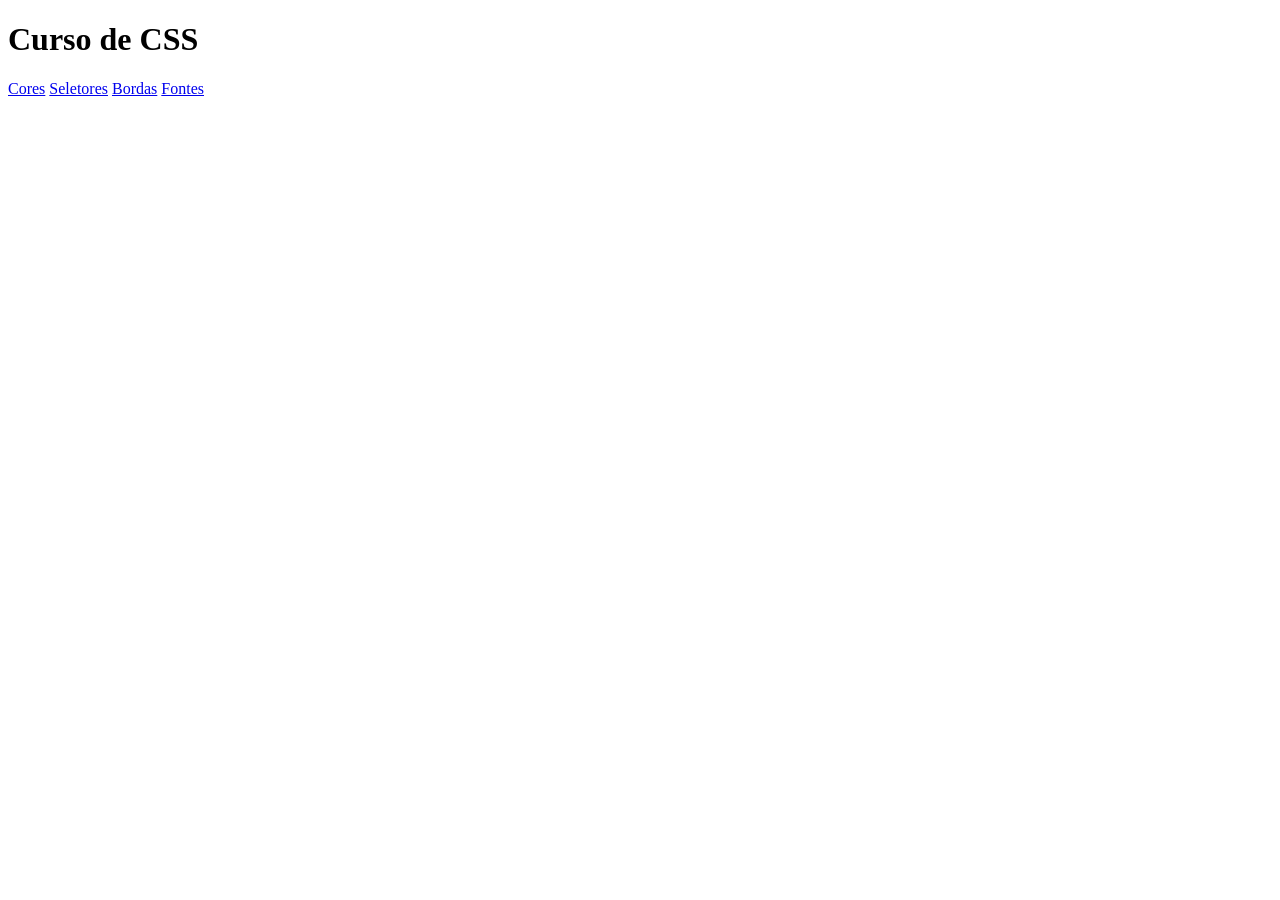
<file: index.html>
<!DOCTYPE html>
<html lang="pt-br">

<head>
    <meta charset="UTF-8">
    <meta name="viewport" content="width=device-width, initial-scale=1.0">
    <title>Document</title>
    <link 
    rel="shortcut icon" 
    href="assets/images/favicon.ico" 
    type="image/x-icon">
    <!--ALT + Z Organizar a quebra de linha-->
</head>

<body>
    <!--h1 é título da página-->
    <h1>Curso de CSS</h1>
    <!--tag "a" serve para navegar entre páginas-->
    <a href="public/cores.html">Cores</a>
    <a href="public/seletores.html">Seletores</a>
    <a href="public/bordas.html">Bordas</a>
    <a href="public/fontes.html">Fontes</a>
</body>

</html>
</file>
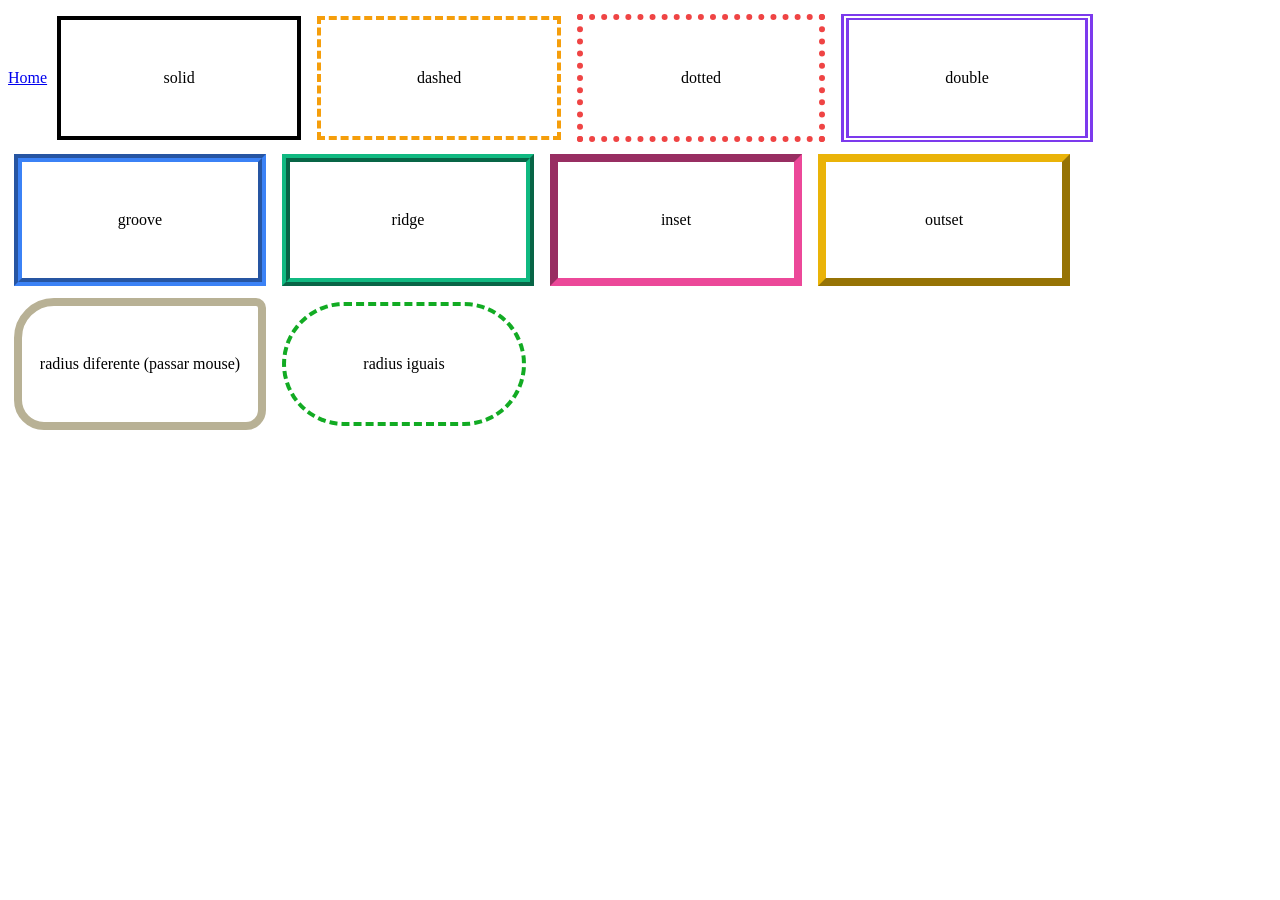
<file: public/bordas.html>
<!DOCTYPE html>
<html lang="pt-br">

<head>
    <meta charset="UTF-8">
    <meta name="viewport" content="width=device-width, initial-scale=1.0">
    <title>Document</title>
    <link rel="shortcut icon" href="../assets/images/favicon.ico" type="image/x-icon">
    <link rel="stylesheet" href="../assets/css/bordas.css">
</head>

<body>

    <a href="../index.html">Home</a>

    <div class="demonstracao borda-solid">solid</div>
    <div class="demonstracao borda-dashed">dashed</div>
    <div class="demonstracao borda-dotted">dotted</div>
    <div class="demonstracao borda-double">double</div>
    <div class="demonstracao borda-groove">groove</div>
    <div class="demonstracao borda-ridge">ridge</div>
    <div class="demonstracao borda-inset">inset</div>
    <div class="demonstracao borda-outset">outset</div>
    <div class="demonstracao borda-radius-diferente">radius diferente (passar mouse)</div>
    <div class="demonstracao borda-radius-iguais">radius iguais</div>


</body>

</html>
</file>
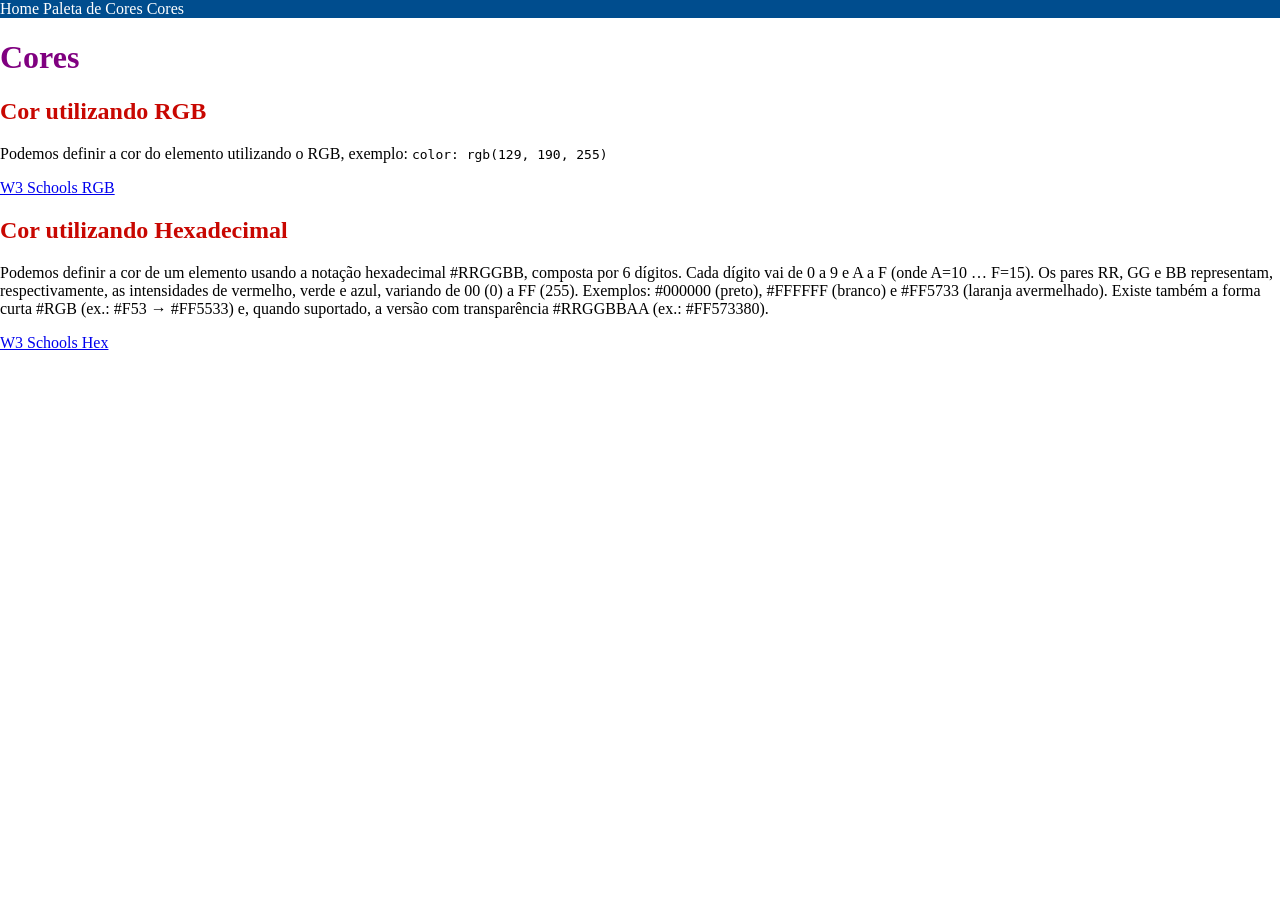
<file: public/cores.html>
<!DOCTYPE html>
<html lang="pt-br">

<head>
    <meta charset="UTF-8">
    <meta name="viewport" content="width=device-width, initial-scale=1.0">
    <title>Cores</title>
    <link rel="shortcut icon" href="../assets/images/favicon.ico" type="image/x-icon">
    <!--style não deve ficar dentro do HTML
    PQ não colocamos o CSS dentro do HTML-->
    <style>
        h1 {
            color: purple;
        }
    </style>

    <!--Stylesheet nada mais é que folha de estilo-->
    <link href="cores.css" rel="stylesheet">

</head>

<body>

    <div>


        <a href="../index.html">Home</a>
        <a href="https://colorhunt.co" target="_blank">Paleta de Cores</a>
        <a href="https://www.w3schools.com/W3CSS/w3css_colors.asp" target="_blank">Cores</a>
    </div>

    <h1>Cores</h1>


    <h2>Cor utilizando RGB</h2>

    <p>Podemos definir a cor do elemento utilizando o RGB, exemplo:
        <code>color: rgb(129, 190, 255)</code>
    </p>

    <a href="https://www.w3schools.com/css/css_colors_rgb.asp" target="_blank">W3 Schools RGB</a>

    <h2>Cor utilizando Hexadecimal</h2>

    <p>Podemos definir a cor de um elemento usando a notação hexadecimal #RRGGBB, composta por 6 dígitos. Cada dígito
        vai de 0 a 9 e A a F (onde A=10 … F=15). Os pares RR, GG e BB representam, respectivamente, as intensidades de
        vermelho, verde e azul, variando de 00 (0) a FF (255). Exemplos: #000000 (preto), #FFFFFF (branco) e #FF5733
        (laranja avermelhado). Existe também a forma curta #RGB (ex.: #F53 → #FF5533) e, quando suportado, a versão com
        transparência #RRGGBBAA (ex.: #FF573380).</p>

    <a href="https://www.w3schools.com/css/css_colors_hex.asp" target="_blank">W3 Schools Hex</a>


    <!--https://franciscosensaulas.com -->




</body>

</html>
</file>
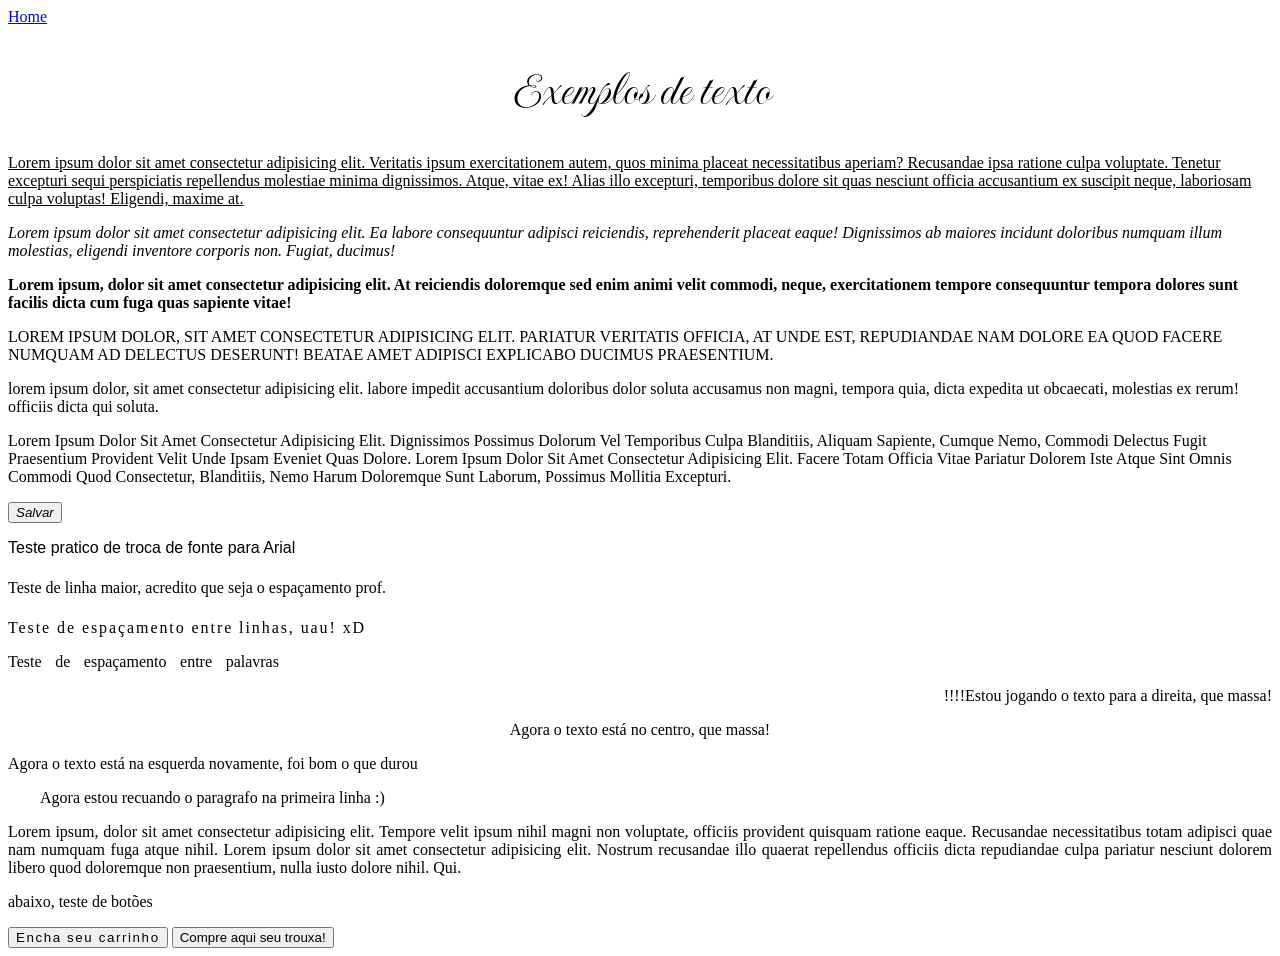
<file: public/fontes.html>
<!DOCTYPE html>
<html lang="pt-br">

<head>
    <meta charset="UTF-8">
    <meta name="viewport" content="width=device-width, initial-scale=1.0">
    <title>Fontes</title>
    <link rel="stylesheet" href="../assets/css/fontes.css">
    <link rel="shortcut icon" href="../assets/images/favicon.ico" type="image/x-icon">
    <link rel="preconnect" href="https://fonts.googleapis.com">
    <link rel="preconnect" href="https://fonts.gstatic.com" crossorigin>
    <link href="https://fonts.googleapis.com/css2?family=Imperial+Script&display=swap" rel="stylesheet">
</head>

<body>
    <a href="../index.html">Home</a>
    <h1 class="fonte-imperial-script">Exemplos de texto</h1>
    <p class="text-decoration-underline">Lorem ipsum dolor sit amet consectetur adipisicing elit. Veritatis ipsum
        exercitationem autem, quos minima placeat necessitatibus aperiam? Recusandae ipsa ratione culpa voluptate.
        Tenetur excepturi sequi perspiciatis repellendus molestiae minima dignissimos. Atque, vitae ex! Alias illo
        excepturi, temporibus dolore sit quas nesciunt officia accusantium ex suscipit neque, laboriosam culpa voluptas!
        Eligendi, maxime at.</p>

    <p class="italico">Lorem ipsum dolor sit amet consectetur adipisicing elit. Ea labore consequuntur adipisci
        reiciendis, reprehenderit placeat eaque! Dignissimos ab maiores incidunt doloribus numquam illum molestias,
        eligendi inventore corporis non. Fugiat, ducimus!</p>

    <p class="negrito">Lorem ipsum, dolor sit amet consectetur adipisicing elit. At reiciendis doloremque sed enim animi
        velit commodi, neque, exercitationem tempore consequuntur tempora dolores sunt facilis dicta cum fuga quas
        sapiente vitae!</p>

    <p class="maiusculo">Lorem ipsum dolor, sit amet consectetur adipisicing elit. Pariatur veritatis officia, at unde
        est, repudiandae nam dolore ea quod facere numquam ad delectus deserunt! Beatae amet adipisci explicabo ducimus
        praesentium.</p>
    <p class="minusculo">Lorem ipsum dolor, sit amet consectetur adipisicing elit. Labore impedit accusantium doloribus
        dolor soluta accusamus non magni, tempora quia, dicta expedita ut obcaecati, molestias ex rerum! Officiis dicta
        qui soluta.</p>
    <p class="capitalizar">Lorem ipsum dolor sit amet consectetur adipisicing elit. Dignissimos possimus dolorum vel
        temporibus culpa blanditiis, aliquam sapiente, cumque nemo, commodi delectus fugit praesentium provident velit
        unde ipsam eveniet quas dolore. Lorem ipsum dolor sit amet consectetur adipisicing elit. Facere totam officia
        vitae pariatur dolorem iste atque sint omnis commodi quod consectetur, blanditiis, nemo harum doloremque sunt
        laborum, possimus mollitia excepturi.</p>

    <button class="italico">Salvar</button>

    <p class="alterar-fonte">Teste pratico de troca de fonte para Arial</p>
    <p class="linha-maior">Teste de linha maior, acredito que seja o espaçamento prof.</p>
    <p class="espacamento-entre-linhas">Teste de espaçamento entre linhas, uau! xD</p>
    <p class="espacamento-entre-palavras">Teste de espaçamento entre palavras</p>
    <p class="alinhamento-direita">!!!!Estou jogando o texto para a direita, que massa!</p>
    <p class="alinhamento-centro">Agora o texto está no centro, que massa!</p>
    <p class="alinhamento-left">Agora o texto está na esquerda novamente, foi bom o que durou</p>
    <p class="paragrafo-recuo-primeira-linha">Agora estou recuando o paragrafo na primeira linha :) </p>
    <p class="paragrafo-hifenizacao-automatica">Lorem ipsum, dolor sit amet consectetur adipisicing elit. Tempore velit ipsum nihil magni non voluptate, officiis provident quisquam ratione eaque. Recusandae necessitatibus totam adipisci quae nam numquam fuga atque nihil. Lorem ipsum dolor sit amet consectetur adipisicing elit. Nostrum recusandae illo quaerat repellendus officiis dicta repudiandae culpa pariatur nesciunt dolorem libero quod doloremque non praesentium, nulla iusto dolore nihil. Qui.</p>
    <p>abaixo, teste de botões</p>
    <button class="espacamento-entre-linhas">Encha seu carrinho</button>
    <button class="alterar-fonte">Compre aqui seu trouxa!</button>



</body>

</html>
</file>
<file: assets/css/bordas.css>
.demonstracao {
    display: inline-flex;
    align-items: center;
    justify-content: center;
    min-width: 220px;
    height: 100px;
    margin: 6px;
    padding: 8px;
}


/* top => parte cima
   right => direita
   bottom => parte baixo
   left => esquerda
*/

.borda-solid {
    /* top => borda da parte de cima */
    border-top-style: solid;
    border-top-color: black;
    border-top-width: 4px;

    /* right => borda da parte direita */
    border-right-style: solid;
    border-right-color: #000;
    border-right-width: 4px;

    /* bottom => borda da parte inferior */
    border-bottom-style: solid;
    border-bottom-color: #000;
    border-bottom-width: 4px;

    /* left */
    border-left-style: solid;
    border-left-color: #000;
    border-left-width: 4px;
}

.borda-dashed {
    /* border-top-style: solid;
    border-top-color: #000;
    border-top-width: 1px; */

    /* Shorthand */
    border-top: 4px dashed #f59e0b;
    border-right: 4px dashed #f59e0b;
    border-bottom: 4px dashed #f59e0b;
    border-left: 4px dashed #f59e0b;

}

.borda-dotted {

    /* cima, direita, baixo, esquerda */
    border-width: 6px 6px 6px 6px;
    border-style: dotted dotted dotted dotted;
    border-color: #ef4444 #ef4444 #ef4444 #ef4444;

}

.borda-double {
    /* cima/baixo (6px), direita/esquerda (8px) */

    border-width: 6px 8px;
    border-color: #7c3aed;
    /* cima/direita/baixo/esquerda*/
    border-style: double;


}

.borda-groove {
    /* border-width: 8px
          border-color: #3b82f6
          border-style: groove; */

    border: 8px #3b82f6 groove;
}

.borda-ridge {

    border: 8px ridge #10b981;

}


.borda-inset {

    border: 8px #ec4899 inset;

}


.borda-outset {

    border: 8px outset #eab308;

}

.borda-radius-diferente {
    border: 8px #b8b195 solid;
    border-top-right-radius: 10px;
    border-bottom-right-radius: 20px;
    border-bottom-left-radius: 30px;
    border-top-left-radius: 40px;
}
.borda-radius-diferente:hover{
    border-color: #6e6a59;
    cursor: pointer;
}
.borda-radius-iguais {
    border: 4px #12Ab23 dashed;
    border-radius: 100px;

}
</file>
<file: public/cores.css>
/*CSS reset*/

body {
    margin: 0;
    padding: 0;
}

h2 {
    /*
    Definir a cor do exto utilizando rgb (red, green, blue)
    R => 0..255
    G => 0..255
    B => 0..255
    */
    color: rgb(200, 7, 1);
}

div {
    background-color: #004d8e;


    a {
        color: #ffffff;
        /* text-decoration altera a decoração do texto
"none" faz com que o texto não tenha nenhuma decoração*/

        text-decoration: none;
    }

    /* hover é a ação que ocorre quando passar o mouse por cima do elemento */
    a:hover {
        color: #ff6500
    }
}
</file>
<file: assets/css/fontes.css>
.fonte-imperial-script {
    font-family: "Imperial Script", cursive;
    font-weight: 400;
    font-style: normal;
    text-align: center;
    font-size: 50px;
}

.text-decoration-underline {
    text-decoration: underline;

}

.italico {
    font-style: italic;
}

.negrito {
    font-weight: bold;
}

.maiusculo {
    text-transform: uppercase;
}

.minusculo {
    text-transform: lowercase;
}

.capitalizar {
    text-transform: capitalize;
}

.alterar-fonte{
    font-family: Arial, Helvetica, sans-serif;
}

.linha-maior{
    line-height: 1.9;
}

.espacamento-entre-linhas{
    letter-spacing: 0.12em;
}

.espacamento-entre-palavras{
    word-spacing: 0.6em;
}

.alinhamento-direita{ text-align: right;}
.alinhamento-centro{ text-align: center;}
.alinhamento-left{text-align: left;}
.paragrafo-recuo-primeira-linha{
    text-indent: 2em;
}

.paragrafo-hifenizacao-automatica{
    hyphens: auto;
    text-align: justify;
}
</file>
